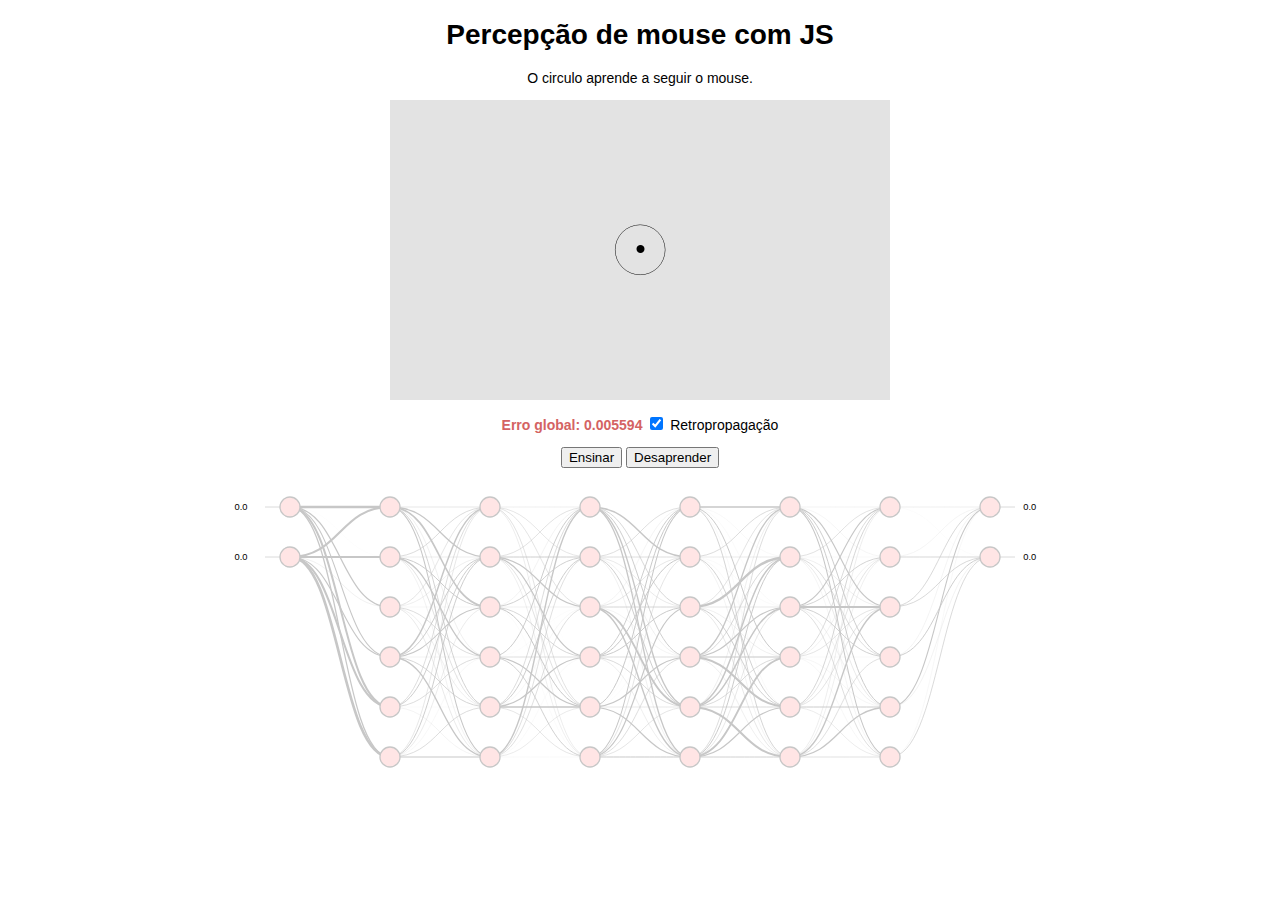
<file: neural_network_JS/index.html>
<!DOCTYPE html>
<html lang="en">

<head>
    <meta charset="UTF-8">
    <meta name="viewport" content="width=device-width, initial-scale=1.0">
    <title>Fisrt A.I.</title>
    <link rel="stylesheet" href="style.css">
    <script src="js/script.js"></script>
    <script src="js/neural-network.js"></script>
</head>

<body>
    <h1>Percepção de mouse com JS</h1>

    <p>O circulo aprende a seguir o mouse.</p>

    <canvas id="playground"></canvas>
    <p>
        <span id="global_error">Erro global: <span></span></span>
        <input id="backpropagate" name="backpropagate" type="checkbox" checked />
        <label for="backpropagate">Retropropagação</label>
    </p>
    <p>
        <button id="train">Ensinar</button>
        <button id="dropout">Desaprender</button>
    </p>
    <script src="js/learning-data.js"></script>
</body>

</html>
</file>
<file: neural_network_JS/style.css>
body {
    font: 14px Arial;
}

canvas {
    display: block;
    position: relative;
    width: 300px;
    height: 300px;
    background: rgba(196, 196, 196, 0.473);
}

output {
    display: block;
    font-family: Consolas;
}

svg {
    display: block;
    margin: auto;
}


/** Neural network : **/

#tooltip {
    position: absolute;
    display: inline-block;
    padding: 5px;
    font: 12px Consolas;
    text-align: left;
    background: rgba(238, 238, 238, 0.67);
    border: 1px solid #515151;
}

#tooltip.off {
    display: none;
}

.neuron {
    /* fill: #ffe5e5; */
    stroke: #c7c7c7;
    stroke-width: 2;
}

.weight {
    fill: none;
    stroke: #c7c7c7;
}

.weight-text {
    font-size: 11px;
    fill: #7D3833;
}


/*****/

body {
    text-align: center;
}

h1 {
    text-align: center;
}

canvas {
    display: block;
    width: auto;
    height: auto;
    margin: auto;
    cursor: crosshair;
}

#playground {
    height: 300px;
}

#global_error {
    padding-top: 10px;
    color: #d46363;
    font-weight: bold;
    text-align: center;
}

textarea {
    /* exported data */
    width: 400px;
    height: 200px;
}
</file>
